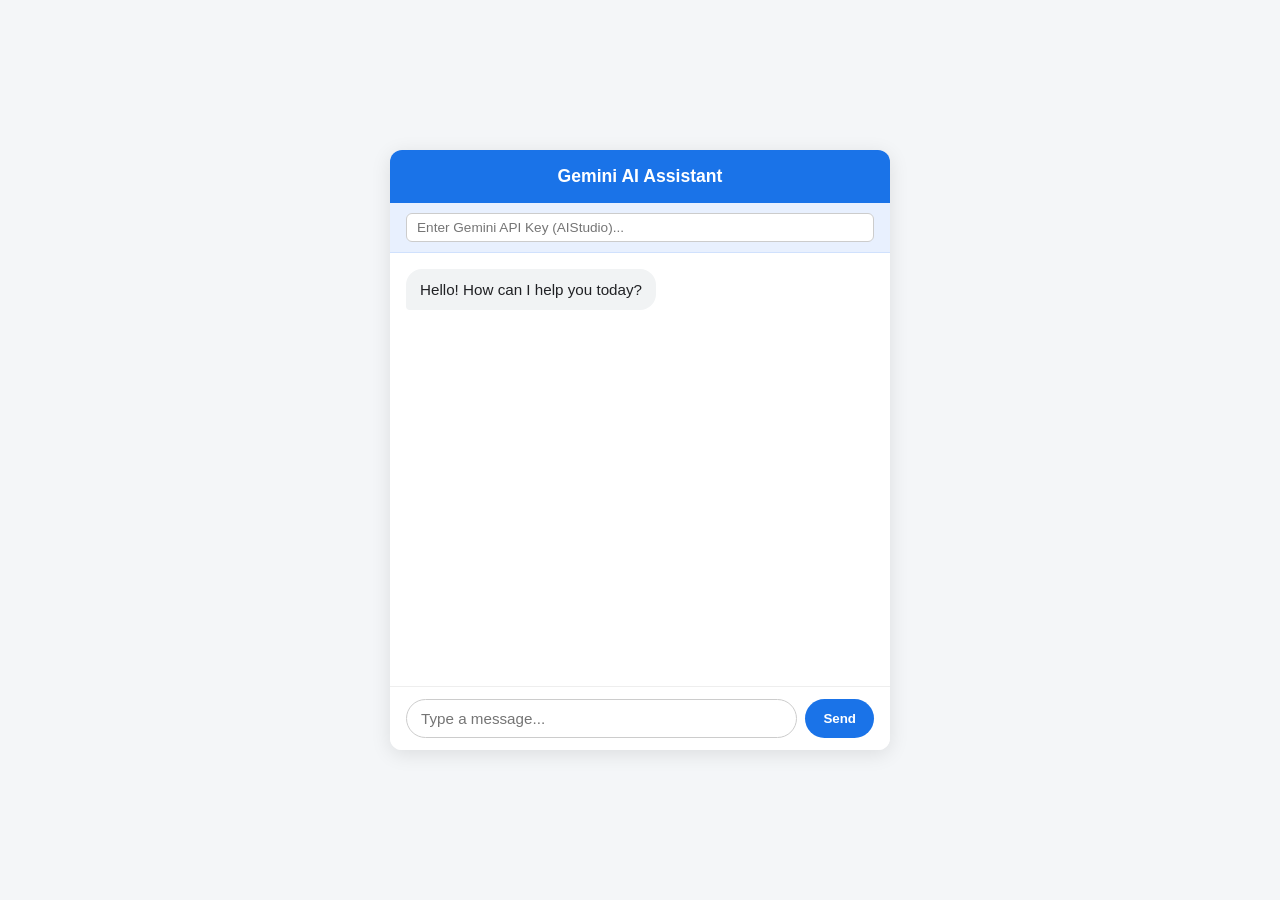
<file: chatbot.html>
<!DOCTYPE html>
<html lang="en">

<head>
    <meta charset="UTF-8">
    <meta name="viewport" content="width=device-width, initial-scale=1.0">
    <title>Gemini Chatbot</title>
    <style>
        * {
            box-sizing: border-box;
            margin: 0;
            padding: 0;
            font-family: -apple-system, BlinkMacSystemFont, "Segoe UI", Roboto, sans-serif;
        }

        body {
            background-color: #f4f6f8;
            display: flex;
            justify-content: center;
            align-items: center;
            height: 100vh;
        }

        .chat-container {
            width: 100%;
            max-width: 500px;
            height: 600px;
            background: #ffffff;
            border-radius: 12px;
            box-shadow: 0 4px 20px rgba(0, 0, 0, 0.1);
            display: flex;
            flex-direction: column;
            overflow: hidden;
        }

        .header {
            background: #1a73e8;
            color: white;
            padding: 16px;
            text-align: center;
            font-weight: 600;
            font-size: 1.1rem;
        }

        .api-key-bar {
            padding: 10px 16px;
            background: #e8f0fe;
            border-bottom: 1px solid #d0e1fd;
            display: flex;
            gap: 8px;
        }

        .api-key-bar input {
            flex: 1;
            padding: 6px 10px;
            border: 1px solid #ccc;
            border-radius: 6px;
            outline: none;
            font-size: 0.85rem;
        }

        .chat-box {
            flex: 1;
            padding: 16px;
            overflow-y: auto;
            display: flex;
            flex-direction: column;
            gap: 12px;
        }

        .message {
            max-width: 80%;
            padding: 10px 14px;
            border-radius: 16px;
            font-size: 0.95rem;
            line-height: 1.4;
            word-wrap: break-word;
        }

        .message.user {
            align-self: flex-end;
            background-color: #1a73e8;
            color: white;
            border-bottom-right-radius: 4px;
        }

        .message.bot {
            align-self: flex-start;
            background-color: #f1f3f4;
            color: #202124;
            border-bottom-left-radius: 4px;
        }

        .input-area {
            padding: 12px 16px;
            border-top: 1px solid #eee;
            display: flex;
            gap: 8px;
            background: #fff;
        }

        .input-area input {
            flex: 1;
            padding: 10px 14px;
            border: 1px solid #ccc;
            border-radius: 20px;
            outline: none;
            font-size: 0.95rem;
        }

        .input-area button {
            padding: 10px 18px;
            border: none;
            background-color: #1a73e8;
            color: white;
            border-radius: 20px;
            font-weight: 600;
            cursor: pointer;
            transition: background 0.2s;
        }

        .input-area button:hover {
            background-color: #1557b0;
        }

        .input-area button:disabled {
            background-color: #ccc;
            cursor: not-allowed;
        }
    </style>
</head>

<body>

    <div class="chat-container">
        <div class="header">Gemini AI Assistant</div>

        <!-- Input to enter API Key dynamically -->
        <div class="api-key-bar">
            <input type="password" id="apiKey" placeholder="Enter Gemini API Key (AIStudio)..." />
        </div>

        <div class="chat-box" id="chatBox">
            <div class="message bot">Hello! How can I help you today?</div>
        </div>

        <div class="input-area">
            <input type="text" id="userInput" placeholder="Type a message..." />
            <button id="sendBtn">Send</button>
        </div>
    </div>


    <!-- ES Module Import Map for @google/genai -->
    <script type="importmap">
    {
      "imports": {
        "@google/genai": "https://esm.run/@google/genai"
      }
    }
  </script>

    <script type="Module" src="./js/googlegene.js"></script>

</body>

</html>
</file>
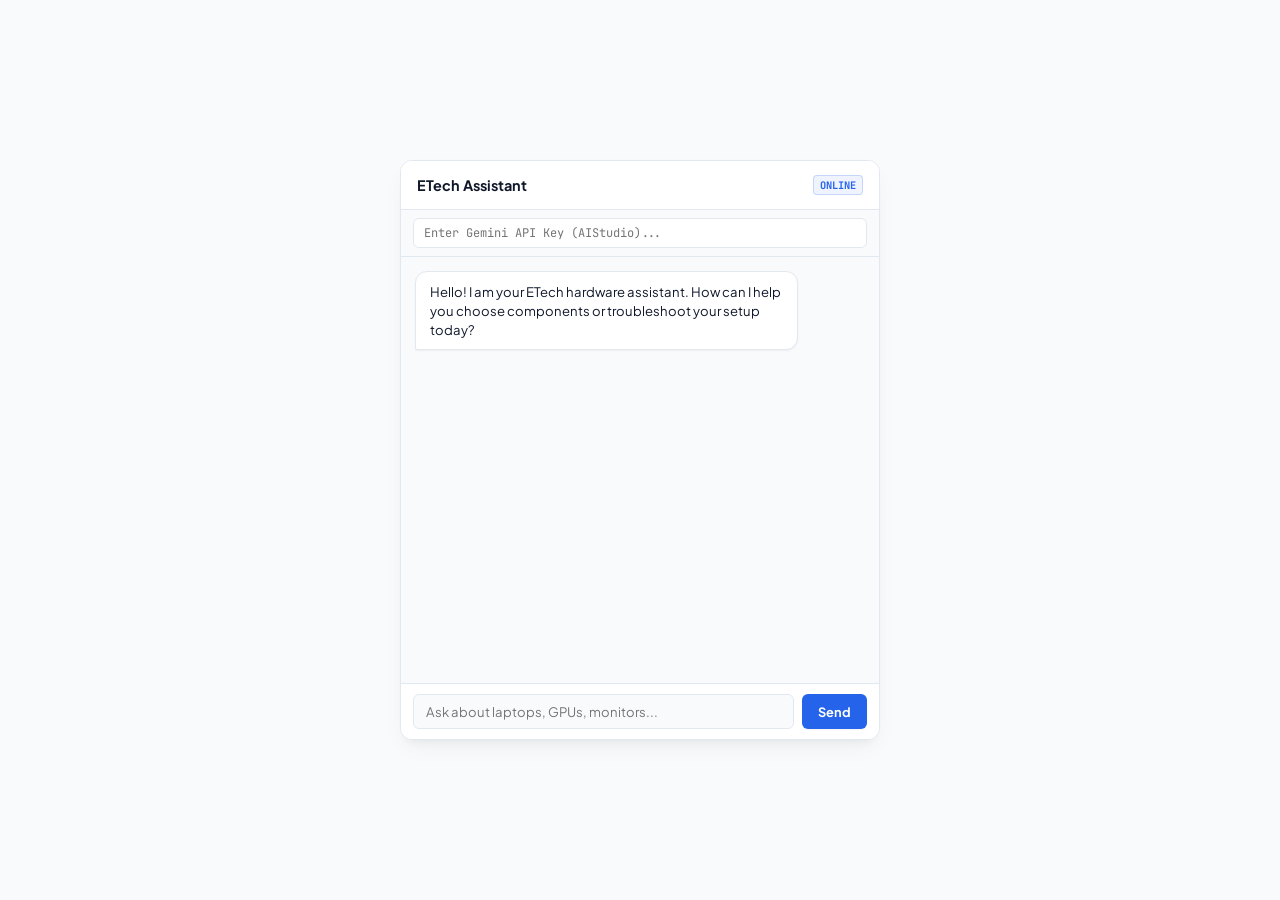
<file: src/pages/chatbot.html>
<!DOCTYPE html>
<html lang="en">

<head>
    <meta charset="UTF-8">
    <meta name="viewport" content="width=device-width, initial-scale=1.0">
    <title>ETech Assistant - AI Tech Support</title>
    <link rel="preconnect" href="https://fonts.googleapis.com">
    <link rel="preconnect" href="https://fonts.gstatic.com" crossorigin>
    <link href="https://fonts.googleapis.com/css2?family=JetBrains+Mono:wght@400;500;700&family=Plus+Jakarta+Sans:wght@400;500;600;700;800&display=swap" rel="stylesheet">
    <style>
        * {
            box-sizing: border-box;
            margin: 0;
            padding: 0;
            font-family: 'Plus Jakarta Sans', -apple-system, BlinkMacSystemFont, "Segoe UI", Roboto, sans-serif;
        }

        body {
            background-color: #f8fafc;
            color: #0f172a;
            display: flex;
            justify-content: center;
            align-items: center;
            height: 100vh;
            padding: 16px;
        }

        .chat-container {
            width: 100%;
            max-width: 480px;
            height: 580px;
            background: #ffffff;
            border: 1px solid #e2e8f0;
            border-radius: 12px;
            box-shadow: 0 10px 25px -5px rgba(0, 0, 0, 0.05), 0 8px 10px -6px rgba(0, 0, 0, 0.05);
            display: flex;
            flex-direction: column;
            overflow: hidden;
        }

        .header {
            background: #ffffff;
            color: #0f172a;
            padding: 14px 16px;
            border-bottom: 1px solid #e2e8f0;
            display: flex;
            align-items: center;
            justify-content: space-between;
        }

        .header .title {
            font-weight: 700;
            font-size: 0.9rem;
            display: flex;
            align-items: center;
            gap: 8px;
        }

        .header .badge {
            font-size: 0.65rem;
            font-family: 'JetBrains Mono', monospace;
            padding: 2px 6px;
            background: rgba(37, 99, 235, 0.08);
            border: 1px solid rgba(37, 99, 235, 0.2);
            color: #2563eb;
            border-radius: 4px;
            font-weight: 700;
        }

        .api-key-bar {
            padding: 8px 12px;
            background: #f8fafc;
            border-bottom: 1px solid #e2e8f0;
            display: flex;
            gap: 8px;
        }

        .api-key-bar input {
            flex: 1;
            padding: 6px 10px;
            background: #ffffff;
            border: 1px solid #e2e8f0;
            border-radius: 6px;
            outline: none;
            font-size: 0.75rem;
            color: #0f172a;
            font-family: 'JetBrains Mono', monospace;
        }

        .api-key-bar input:focus {
            border-color: #2563eb;
        }

        .chat-box {
            flex: 1;
            padding: 14px;
            overflow-y: auto;
            display: flex;
            flex-direction: column;
            gap: 10px;
            background: #f8fafc;
        }

        .message {
            max-width: 85%;
            padding: 10px 14px;
            border-radius: 12px;
            font-size: 0.82rem;
            line-height: 1.45;
            word-wrap: break-word;
        }

        .message.user {
            align-self: flex-end;
            background-color: #2563eb;
            color: white;
            border-bottom-right-radius: 2px;
            box-shadow: 0 1px 2px rgba(0, 0, 0, 0.05);
        }

        .message.bot {
            align-self: flex-start;
            background-color: #ffffff;
            color: #0f172a;
            border: 1px solid #e2e8f0;
            border-bottom-left-radius: 2px;
            box-shadow: 0 1px 2px rgba(0, 0, 0, 0.05);
        }

        .input-area {
            padding: 10px 12px;
            border-top: 1px solid #e2e8f0;
            display: flex;
            gap: 8px;
            background: #ffffff;
        }

        .input-area input {
            flex: 1;
            padding: 8px 12px;
            background: #f8fafc;
            border: 1px solid #e2e8f0;
            border-radius: 6px;
            outline: none;
            font-size: 0.82rem;
            color: #0f172a;
        }

        .input-area input:focus {
            border-color: #2563eb;
        }

        .input-area button {
            padding: 8px 16px;
            border: none;
            background-color: #2563eb;
            color: white;
            border-radius: 6px;
            font-weight: 700;
            font-size: 0.8rem;
            cursor: pointer;
            transition: background 0.2s;
            box-shadow: 0 1px 2px rgba(0, 0, 0, 0.05);
        }

        .input-area button:hover {
            background-color: #1d4ed8;
        }

        .input-area button:disabled {
            background-color: #cbd5e1;
            color: #64748b;
            cursor: not-allowed;
        }
    </style>
</head>

<body>

    <div class="chat-container">
        <div class="header">
            <div class="title">
                <span>ETech Assistant</span>
            </div>
            <span class="badge">ONLINE</span>
        </div>

        <div class="api-key-bar">
            <input type="password" id="apiKey" placeholder="Enter Gemini API Key (AIStudio)..." />
        </div>

        <div class="chat-box" id="chatBox">
            <div class="message bot">Hello! I am your ETech hardware assistant. How can I help you choose components or troubleshoot your setup today?</div>
        </div>

        <div class="input-area">
            <input type="text" id="userInput" placeholder="Ask about laptops, GPUs, monitors..." onkeydown="handleKeyPress(event)" />
            <button id="sendBtn" onclick="sendMessage()">Send</button>
        </div>
    </div>

    <script>
        const contentsHistory = [];

        async function sendMessage() {
            const apiKey = document.getElementById("apiKey").value.trim();
            const inputEl = document.getElementById("userInput");
            const sendBtn = document.getElementById("sendBtn");
            const messageText = inputEl.value.trim();

            if (!apiKey) {
                alert("Please enter your Gemini API Key at the top.");
                return;
            }

            if (!messageText) return;

            appendMessage(messageText, "user");
            inputEl.value = "";
            inputEl.disabled = true;
            sendBtn.disabled = true;

            contentsHistory.push({
                role: "user",
                parts: [{ text: messageText }]
            });

            const botMsgDiv = appendMessage("Thinking...", "bot");

            try {
                const response = await fetch(
                    `https://generativelanguage.googleapis.com/v1beta/models/gemini-1.5-flash:generateContent?key=${apiKey}`,
                    {
                        method: "POST",
                        headers: { "Content-Type": "application/json" },
                        body: JSON.stringify({
                            contents: contentsHistory,
                            systemInstruction: {
                                parts: [{ text: "You are E-T, an expert PC hardware and technology assistant for ETech Computers." }]
                            }
                        })
                    }
                );

                const data = await response.json();

                if (!response.ok) {
                    throw new Error(data.error?.message || "Failed to fetch response");
                }

                const botResponseText = data.candidates[0].content.parts[0].text;
                botMsgDiv.innerText = botResponseText;
                contentsHistory.push({
                    role: "model",
                    parts: [{ text: botResponseText }]
                });

            } catch (err) {
                botMsgDiv.innerText = "Error: " + err.message;
                contentsHistory.pop();
            } finally {
                inputEl.disabled = false;
                sendBtn.disabled = false;
                inputEl.focus();
            }
        }

        function appendMessage(text, sender) {
            const chatBox = document.getElementById("chatBox");
            const msgDiv = document.createElement("div");
            msgDiv.classList.add("message", sender);
            msgDiv.innerText = text;
            chatBox.appendChild(msgDiv);
            chatBox.scrollTop = chatBox.scrollHeight;
            return msgDiv;
        }

        function handleKeyPress(e) {
            if (e.key === "Enter") sendMessage();
        }
    </script>

</body>

</html>
</file>
